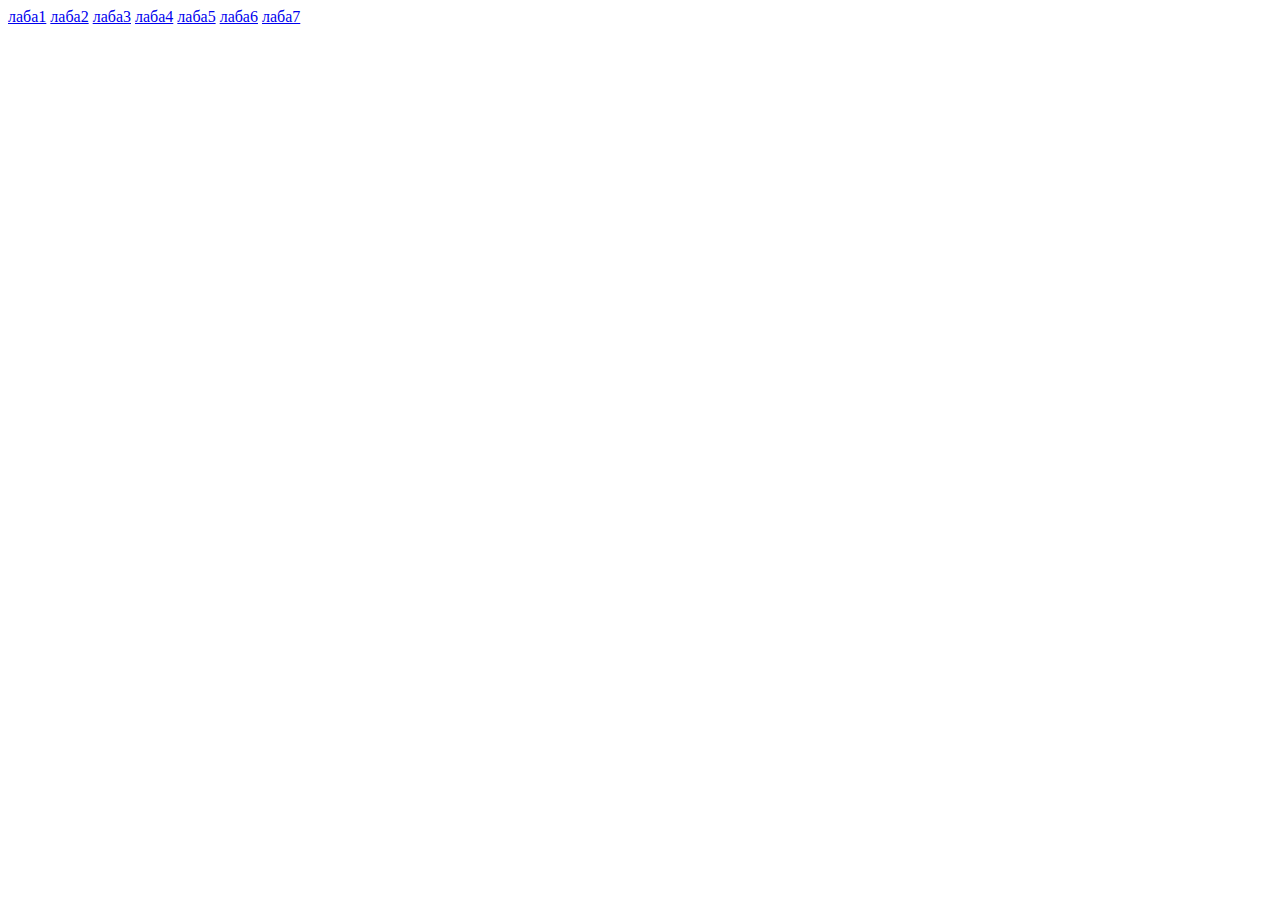
<file: index.html>
<!DOCTYPE html>
<html>
    <head>
        <meta charset="UTF-8">
        <title>СТРweb</title>
    </head>
    <body>
        <a href="ЛР1/index.html">лаба1</a>
        <a href="ЛР2/index.html">лаба2</a>
        <a href="ЛР3/index.html">лаба3</a>
        <a href="ЛР4/index.html">лаба4</a>
        <a href="ЛР5/index.html">лаба5</a>
        <a href="ЛР6/index.html">лаба6</a>
        <a href="ЛР7/index.html">лаба7</a>
    </body>
</html>
</file>
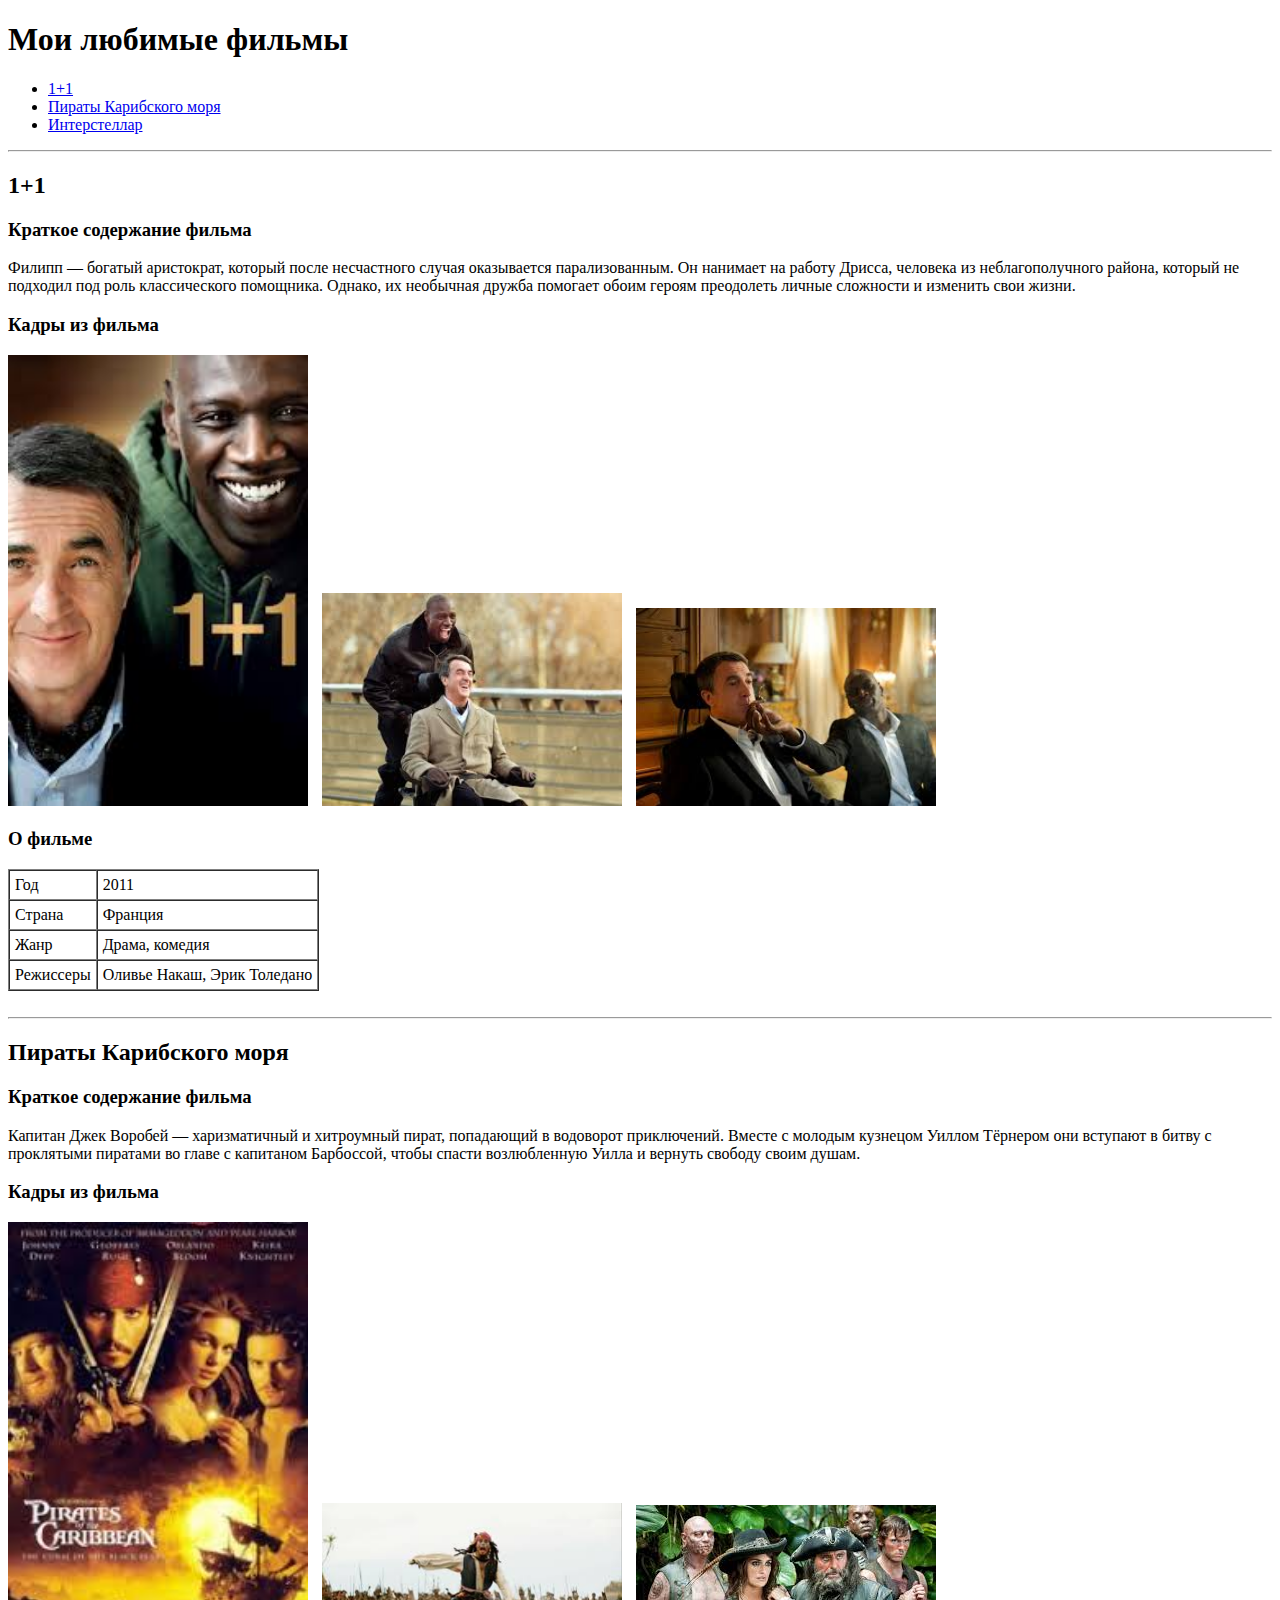
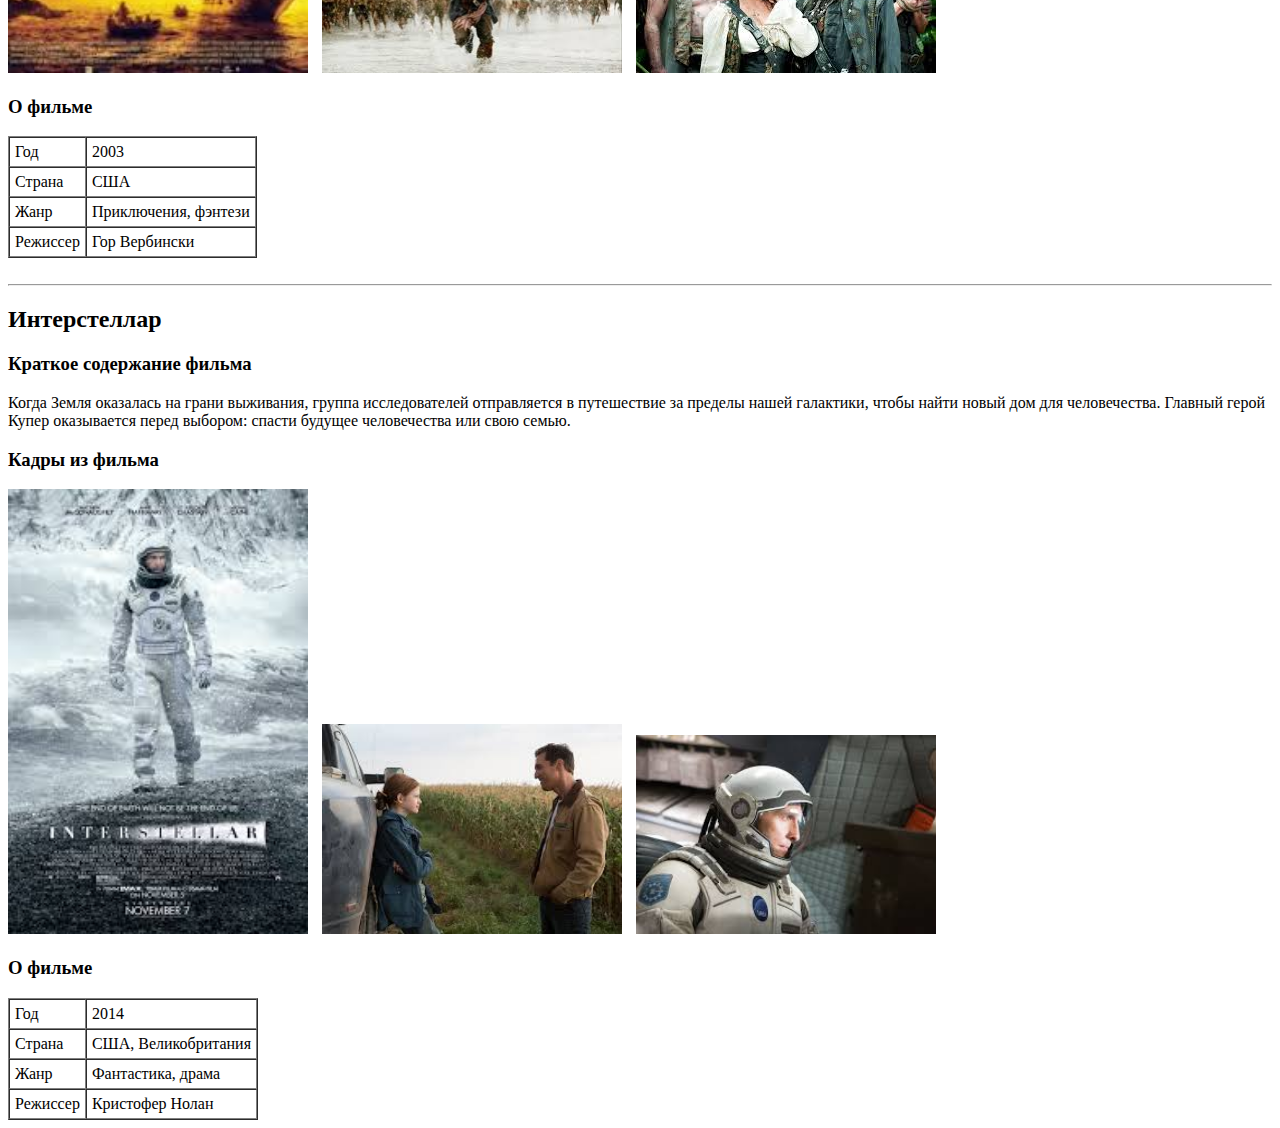
<file: ЛР1/index.html>
<!DOCTYPE html>
<html lang="ru">
<head>
    <meta charset="UTF-8">
    <title>Мои любимые фильмы</title>
    <meta name="viewport" content="width=device-width, initial-scale=1.0">
      
    <style>
        html {
            scroll-behavior: smooth;
        }
        img {
            margin-right: 10px;
        }
    </style>
</head>
<body>

<div class="main">
    <h1>Мои любимые фильмы</h1>
    <ul>
        <li>
            <a href="#cinema-one">1+1</a>
        </li>
        <li>
            <a href="#cinema-two">Пираты Карибского моря</a>
        </li>
        <li>
            <a href="#cinema-three">Интерстеллар</a>
        </li>
    </ul>
    <hr>

    <div id="cinema-one">
        <h2>1+1</h2>
        <h3>Краткое содержание фильма</h3>
        <p>
            Филипп — богатый аристократ, который после несчастного случая оказывается парализованным. Он нанимает на работу
            Дрисса, человека из неблагополучного района, который не подходил под роль классического помощника. Однако,
            их необычная дружба помогает обоим героям преодолеть личные сложности и изменить свои жизни.
        </p>
        <h3>Кадры из фильма</h3>
        <div class="images">
            <img src="../images/first1plus1.jpg" alt="Кадр из фильма 1+1" width="300px">
            <img src="../images/second1plus1.jpg" alt="Кадр из фильма 1+1" width="300px">
            <img src="../images/third1plus1.jpg" alt="Кадр из фильма 1+1" width="300px">
        </div>
        <h3>О фильме</h3>
        <table border="1" cellspacing="0" cellpadding="5">
            <tr>
                <td>Год</td>
                <td>2011</td>
            </tr>
            <tr>
                <td>Страна</td>
                <td>Франция</td>
            </tr>
            <tr>
                <td>Жанр</td>
                <td>Драма, комедия</td>
            </tr>
            <tr>
                <td>Режиссеры</td>
                <td>Оливье Накаш, Эрик Толедано</td>
            </tr>
        </table>
    </div>
    <br>
    <hr>

    <div id="cinema-two">
        <h2>Пираты Карибского моря</h2>
        <h3>Краткое содержание фильма</h3>
        <p>
            Капитан Джек Воробей — харизматичный и хитроумный пират, попадающий в водоворот приключений. Вместе с молодым кузнецом Уиллом Тёрнером они вступают в битву с проклятыми пиратами во главе с капитаном Барбоссой, чтобы спасти возлюбленную Уилла и вернуть свободу своим душам.
        </p>
        <h3>Кадры из фильма</h3>
        <div class="images">
            <img src="../images/piratesOfCaribian1.jpg" alt="Кадр из фильма Пираты Карибского моря" width="300px">
            <img src="../images/piratesOfCaribian2.jpg" alt="Кадр из фильма Пираты Карибского моря" width="300px">
            <img src="../images/piratesOfCaribian3.jpg" alt="Кадр из фильма Пираты Карибского моря" width="300px">
        </div>
        <h3>О фильме</h3>
        <table border="1" cellspacing="0" cellpadding="5">
            <tr>
                <td>Год</td>
                <td>2003</td>
            </tr>
            <tr>
                <td>Страна</td>
                <td>США</td>
            </tr>
            <tr>
                <td>Жанр</td>
                <td>Приключения, фэнтези</td>
            </tr>
            <tr>
                <td>Режиссер</td>
                <td>Гор Вербински</td>
            </tr>
        </table>
    </div>
    <br>
    <hr>

    <div id="cinema-three">
        <h2>Интерстеллар</h2>
        <h3>Краткое содержание фильма</h3>
        <p>
            Когда Земля оказалась на грани выживания, группа исследователей отправляется в путешествие за пределы нашей галактики,
            чтобы найти новый дом для человечества. Главный герой Купер оказывается перед выбором: спасти будущее человечества или свою семью.
        </p>
        <h3>Кадры из фильма</h3>
        <div class="images">
            <img src="../images/interstellar1.jpg" alt="Кадр из фильма Интерстеллар" width="300px">
            <img src="../images/interstellar2.jpg" alt="Кадр из фильма Интерстеллар" width="300px">
            <img src="../images/interstellar3.jpg" alt="Кадр из фильма Интерстеллар" width="300px">
        </div>
        <h3>О фильме</h3>
        <table border="1" cellspacing="0" cellpadding="5">
            <tr>
                <td>Год</td>
                <td>2014</td>
            </tr>
            <tr>
                <td>Страна</td>
                <td>США, Великобритания</td>
            </tr>
            <tr>
                <td>Жанр</td>
                <td>Фантастика, драма</td>
            </tr>
            <tr>
                <td>Режиссер</td>
                <td>Кристофер Нолан</td>
            </tr>
        </table>
    </div>
</div>

</body>
</html>
</file>
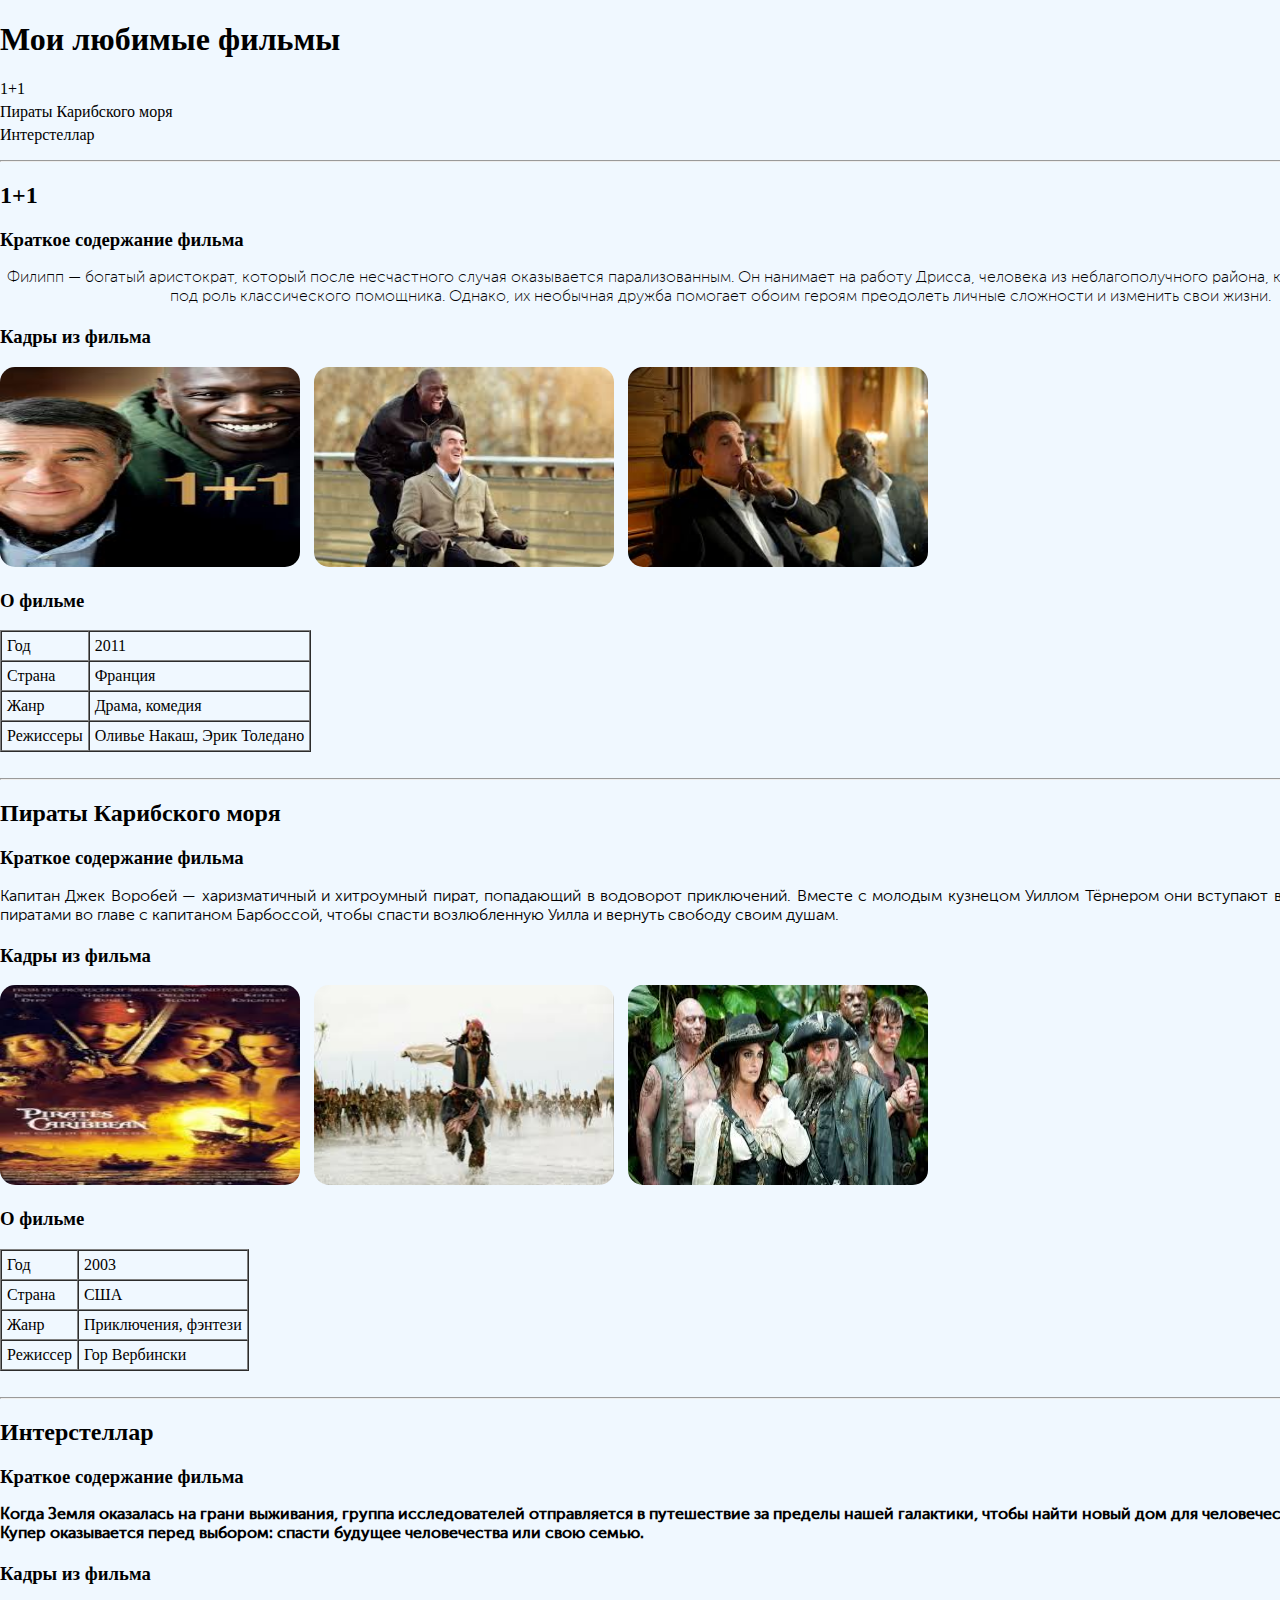
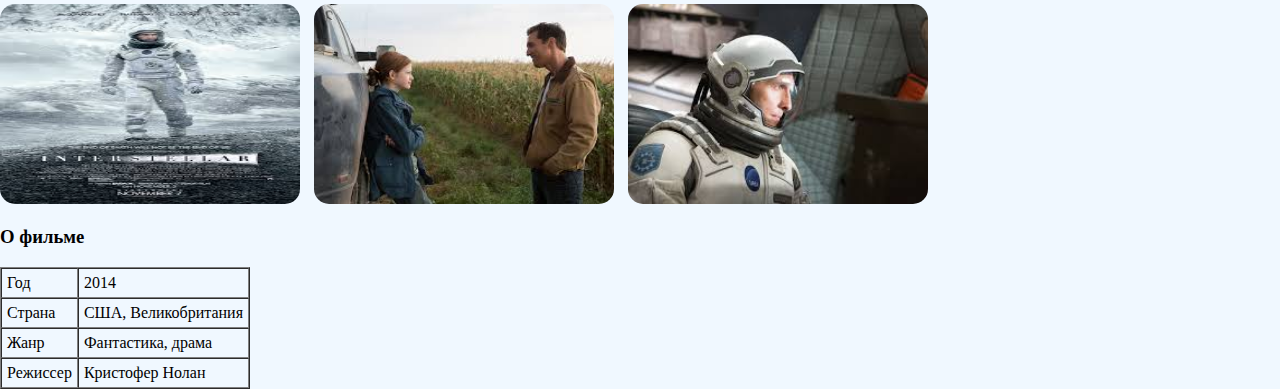
<file: ЛР2/index.html>
<!DOCTYPE html>
<html lang="ru">
<head>
    <meta charset="UTF-8">
    <title>Мои любимые фильмы</title>
    <meta name="viewport" content="width=device-width, initial-scale=1.0">
    <link rel="stylesheet" href="style.css">
    <style>
        html {
            scroll-behavior: smooth;
        }
        img {
            margin-right: 10px;
        }
    </style>
</head>
<body>

<div class="main">
    <h1>Мои любимые фильмы</h1>
    <ul>
        <li>
            <a href="#cinema-one">1+1</a>
        </li>
        <li>
            <a href="#cinema-two">Пираты Карибского моря</a>
        </li>
        <li>
            <a href="#cinema-three">Интерстеллар</a>
        </li>
    </ul>
    <hr>

    <div id="cinema-one">
        <h2>1+1</h2>
        <h3>Краткое содержание фильма</h3>
        <p>
            Филипп — богатый аристократ, который после несчастного случая оказывается парализованным. Он нанимает на работу
            Дрисса, человека из неблагополучного района, который не подходил под роль классического помощника. Однако,
            их необычная дружба помогает обоим героям преодолеть личные сложности и изменить свои жизни.
        </p>
        <h3>Кадры из фильма</h3>
        <div class="images">
            <img src="../images/first1plus1.jpg" alt="Кадр из фильма 1+1" width="300px">
            <img src="../images/second1plus1.jpg" alt="Кадр из фильма 1+1" width="300px">
            <img src="../images/third1plus1.jpg" alt="Кадр из фильма 1+1" width="300px">
        </div>
        <h3>О фильме</h3>
        <table border="1" cellspacing="0" cellpadding="5">
            <tr>
                <td>Год</td>
                <td>2011</td>
            </tr>
            <tr>
                <td>Страна</td>
                <td>Франция</td>
            </tr>
            <tr>
                <td>Жанр</td>
                <td>Драма, комедия</td>
            </tr>
            <tr>
                <td>Режиссеры</td>
                <td>Оливье Накаш, Эрик Толедано</td>
            </tr>
        </table>
    </div>
    <br>
    <hr>

    <div id="cinema-two">
        <h2>Пираты Карибского моря</h2>
        <h3>Краткое содержание фильма</h3>
        <p>
            Капитан Джек Воробей — харизматичный и хитроумный пират, попадающий в водоворот приключений. Вместе с молодым кузнецом Уиллом Тёрнером они вступают в битву с проклятыми пиратами во главе с капитаном Барбоссой, чтобы спасти возлюбленную Уилла и вернуть свободу своим душам.
        </p>
        <h3>Кадры из фильма</h3>
        <div class="images">
            <img src="../images/piratesOfCaribian1.jpg" alt="Кадр из фильма Пираты Карибского моря" width="300px">
            <img src="../images/piratesOfCaribian2.jpg" alt="Кадр из фильма Пираты Карибского моря" width="300px">
            <img src="../images/piratesOfCaribian3.jpg" alt="Кадр из фильма Пираты Карибского моря" width="300px">
        </div>
        <h3>О фильме</h3>
        <table border="1" cellspacing="0" cellpadding="5">
            <tr>
                <td>Год</td>
                <td>2003</td>
            </tr>
            <tr>
                <td>Страна</td>
                <td>США</td>
            </tr>
            <tr>
                <td>Жанр</td>
                <td>Приключения, фэнтези</td>
            </tr>
            <tr>
                <td>Режиссер</td>
                <td>Гор Вербински</td>
            </tr>
        </table>
    </div>
    <br>
    <hr>

    <div id="cinema-three">
        <h2>Интерстеллар</h2>
        <h3>Краткое содержание фильма</h3>
        <p>
            Когда Земля оказалась на грани выживания, группа исследователей отправляется в путешествие за пределы нашей галактики,
            чтобы найти новый дом для человечества. Главный герой Купер оказывается перед выбором: спасти будущее человечества или свою семью.
        </p>
        <h3>Кадры из фильма</h3>
        <div class="images">
            <img src="../images/interstellar1.jpg" alt="Кадр из фильма Интерстеллар" width="300px">
            <img src="../images/interstellar2.jpg" alt="Кадр из фильма Интерстеллар" width="300px">
            <img src="../images/interstellar3.jpg" alt="Кадр из фильма Интерстеллар" width="300px">
        </div>
        <h3>О фильме</h3>
        <table border="1" cellspacing="0" cellpadding="5">
            <tr>
                <td>Год</td>
                <td>2014</td>
            </tr>
            <tr>
                <td>Страна</td>
                <td>США, Великобритания</td>
            </tr>
            <tr>
                <td>Жанр</td>
                <td>Фантастика, драма</td>
            </tr>
            <tr>
                <td>Режиссер</td>
                <td>Кристофер Нолан</td>
            </tr>
        </table>
    </div>
</div>

</body>
</html>
</file>
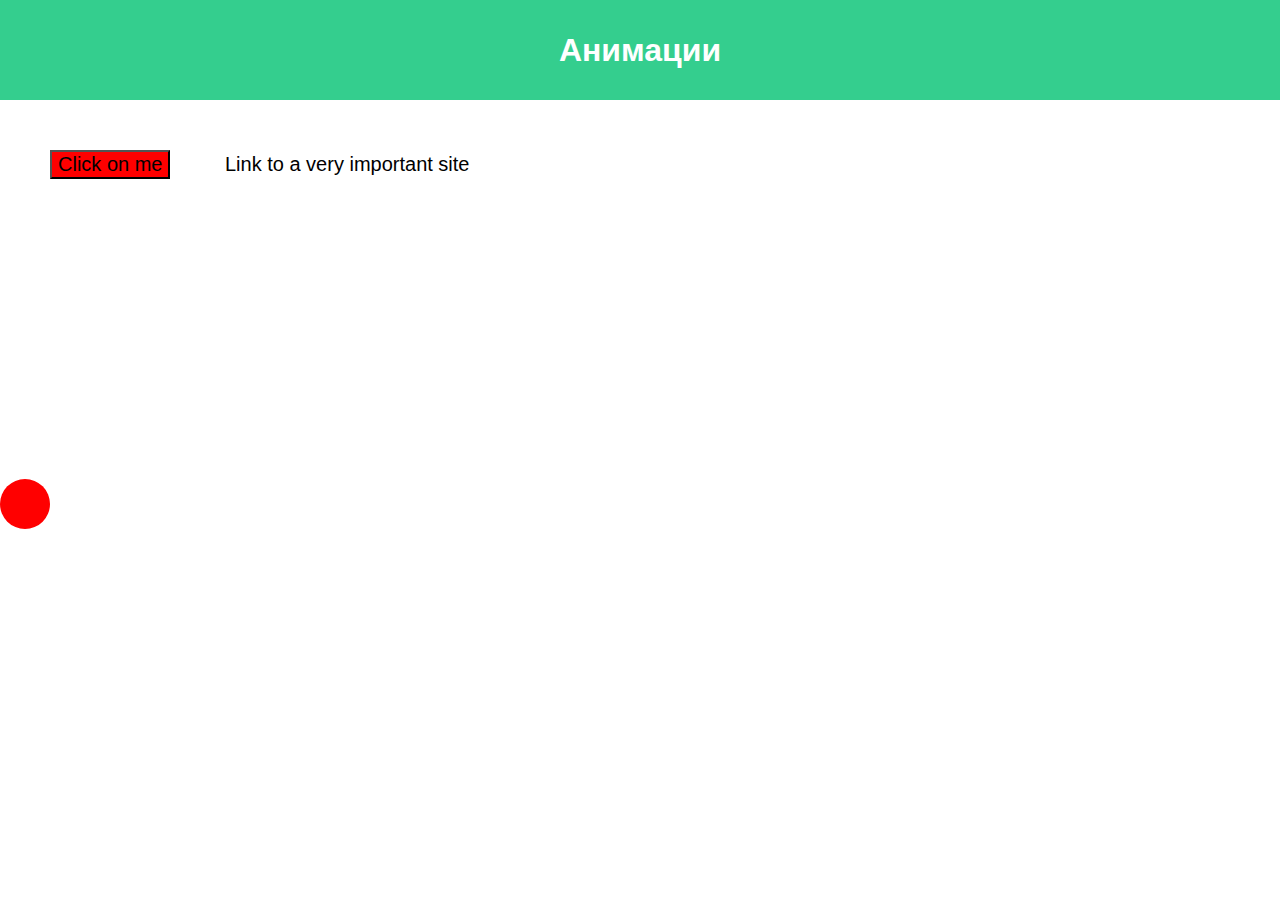
<file: ЛР4/index.html>
<!DOCTYPE html>
<html lang="ru">
<head>
    <meta charset="UTF-8">
    <meta name="viewport" content="width=device-width, initial-scale=1.0">
    <title>Лабораторная работа - Анимации</title>
    <link rel="stylesheet" href="style.css">
</head>
<body>
    <header>
        <h1>Анимации</h1>
    </header>

    <!-- Кнопка с вибрацией -->
    <button>Click on me</button>
    
    <!-- Ссылка с анимацией подчеркивания -->
    <a href="#">Link to a very important site</a>

    <!-- Контейнер для анимации мячика -->
    <div class="container">
        <div class="ball"></div>
    </div>
</body>
</html>
</file>
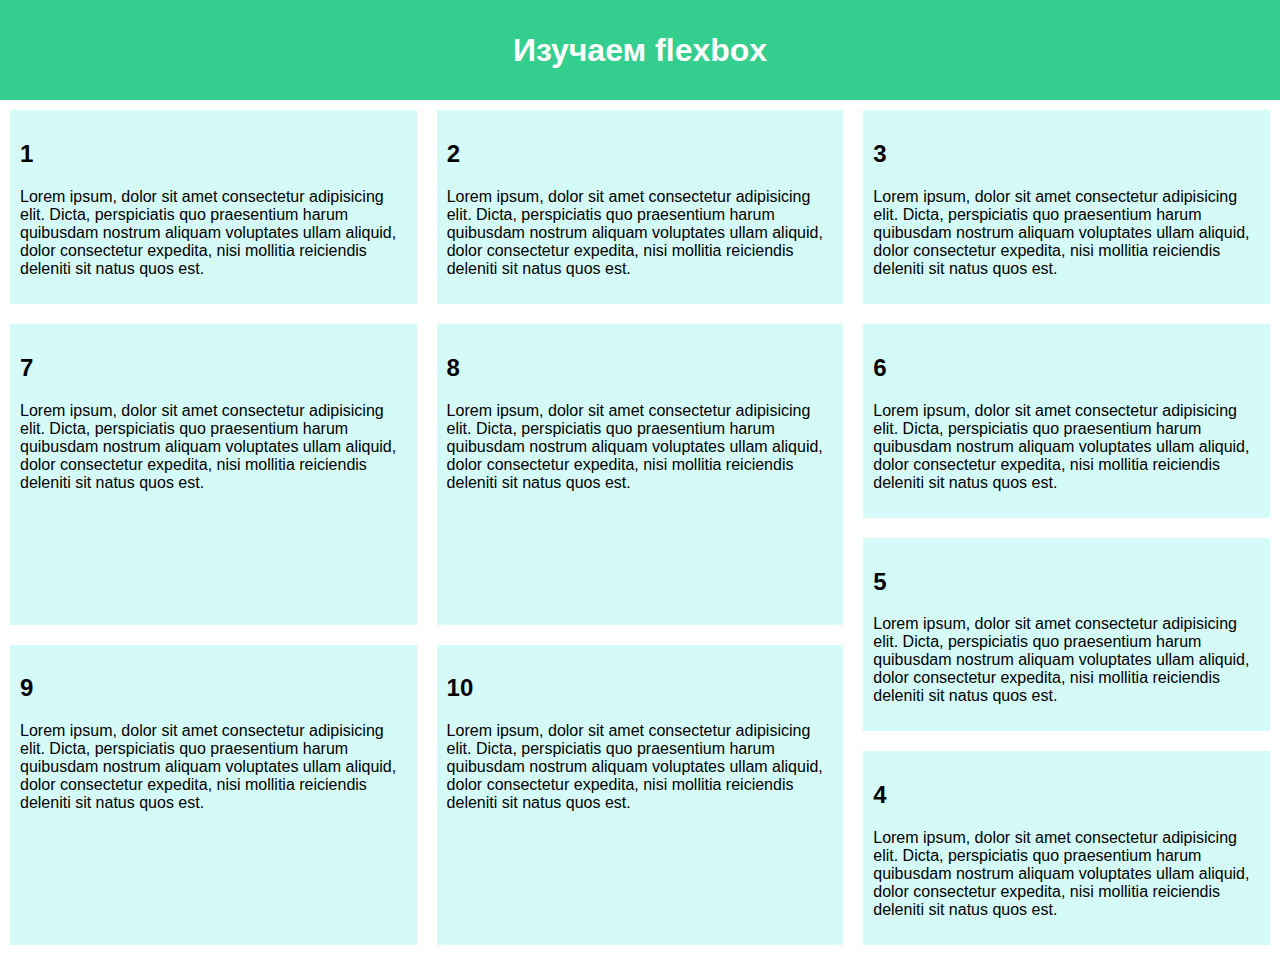
<file: ЛР5/index.html>
<!DOCTYPE html>
<html lang="en">
<head>
    <meta charset="UTF-8">
    <meta http-equiv="X-UA-Compatible" content="IE=edge">
    <meta name="viewport" content="width=device-width, initial-scale=1.0">
    <link rel="stylesheet" href="style.css">
    <title>Flex</title>
</head>
<body>
<header>
    <h1>Изучаем flexbox</h1>
</header>
<div class="container">
    <div class="first">
        <article>
            <h2>1</h2>
            <p>Lorem ipsum, dolor sit amet consectetur adipisicing elit. Dicta, perspiciatis quo praesentium harum
                quibusdam
                nostrum aliquam voluptates ullam aliquid, dolor consectetur expedita, nisi mollitia reiciendis deleniti
                sit
                natus quos est.
            </p>
        </article>
        <article>
            <h2>2</h2>
            <p>Lorem ipsum, dolor sit amet consectetur adipisicing elit. Dicta, perspiciatis quo praesentium harum
                quibusdam
                nostrum aliquam voluptates ullam aliquid, dolor consectetur expedita, nisi mollitia reiciendis deleniti
                sit
                natus quos est.
            </p>
        </article>
        <article>
            <h2>3</h2>
            <p>Lorem ipsum, dolor sit amet consectetur adipisicing elit. Dicta, perspiciatis quo praesentium harum
                quibusdam
                nostrum aliquam voluptates ullam aliquid, dolor consectetur expedita, nisi mollitia reiciendis deleniti
                sit
                natus quos est.
            </p>
        </article>
    </div>
    <div class="second">
        <div class="second-first">
            <article>
                <h2>4</h2>
                <p>Lorem ipsum, dolor sit amet consectetur adipisicing elit. Dicta, perspiciatis quo praesentium harum
                    quibusdam
                    nostrum aliquam voluptates ullam aliquid, dolor consectetur expedita, nisi mollitia reiciendis
                    deleniti
                    sit
                    natus quos est.
                </p>
            </article>
            <article>
                <h2>5</h2>
                <p>Lorem ipsum, dolor sit amet consectetur adipisicing elit. Dicta, perspiciatis quo praesentium harum
                    quibusdam
                    nostrum aliquam voluptates ullam aliquid, dolor consectetur expedita, nisi mollitia reiciendis
                    deleniti
                    sit
                    natus quos est.
                </p>
            </article>
            <article>
                <h2>6</h2>
                <p>Lorem ipsum, dolor sit amet consectetur adipisicing elit. Dicta, perspiciatis quo praesentium harum
                    quibusdam
                    nostrum aliquam voluptates ullam aliquid, dolor consectetur expedita, nisi mollitia reiciendis
                    deleniti
                    sit
                    natus quos est.
                </p>
            </article>
        </div>
        <div class="second-second">
            <article>
                <h2>7</h2>
                <p>Lorem ipsum, dolor sit amet consectetur adipisicing elit. Dicta, perspiciatis quo praesentium harum
                    quibusdam
                    nostrum aliquam voluptates ullam aliquid, dolor consectetur expedita, nisi mollitia reiciendis
                    deleniti
                    sit
                    natus quos est.
                </p>
            </article>
            <article>
                <h2>8</h2>
                <p>Lorem ipsum, dolor sit amet consectetur adipisicing elit. Dicta, perspiciatis quo praesentium harum
                    quibusdam
                    nostrum aliquam voluptates ullam aliquid, dolor consectetur expedita, nisi mollitia reiciendis
                    deleniti
                    sit
                    natus quos est.
                </p>
            </article>
            <article>
                <h2>9</h2>
                <p>Lorem ipsum, dolor sit amet consectetur adipisicing elit. Dicta, perspiciatis quo praesentium harum
                    quibusdam
                    nostrum aliquam voluptates ullam aliquid, dolor consectetur expedita, nisi mollitia reiciendis
                    deleniti
                    sit
                    natus quos est.
                </p>
            </article>
            <article>
                <h2>10</h2>
                <p>Lorem ipsum, dolor sit amet consectetur adipisicing elit. Dicta, perspiciatis quo praesentium harum
                    quibusdam
                    nostrum aliquam voluptates ullam aliquid, dolor consectetur expedita, nisi mollitia reiciendis
                    deleniti
                    sit
                    natus quos est.
                </p>
            </article>
        </div>
    </div>
</div>


</body>
</html>
</file>
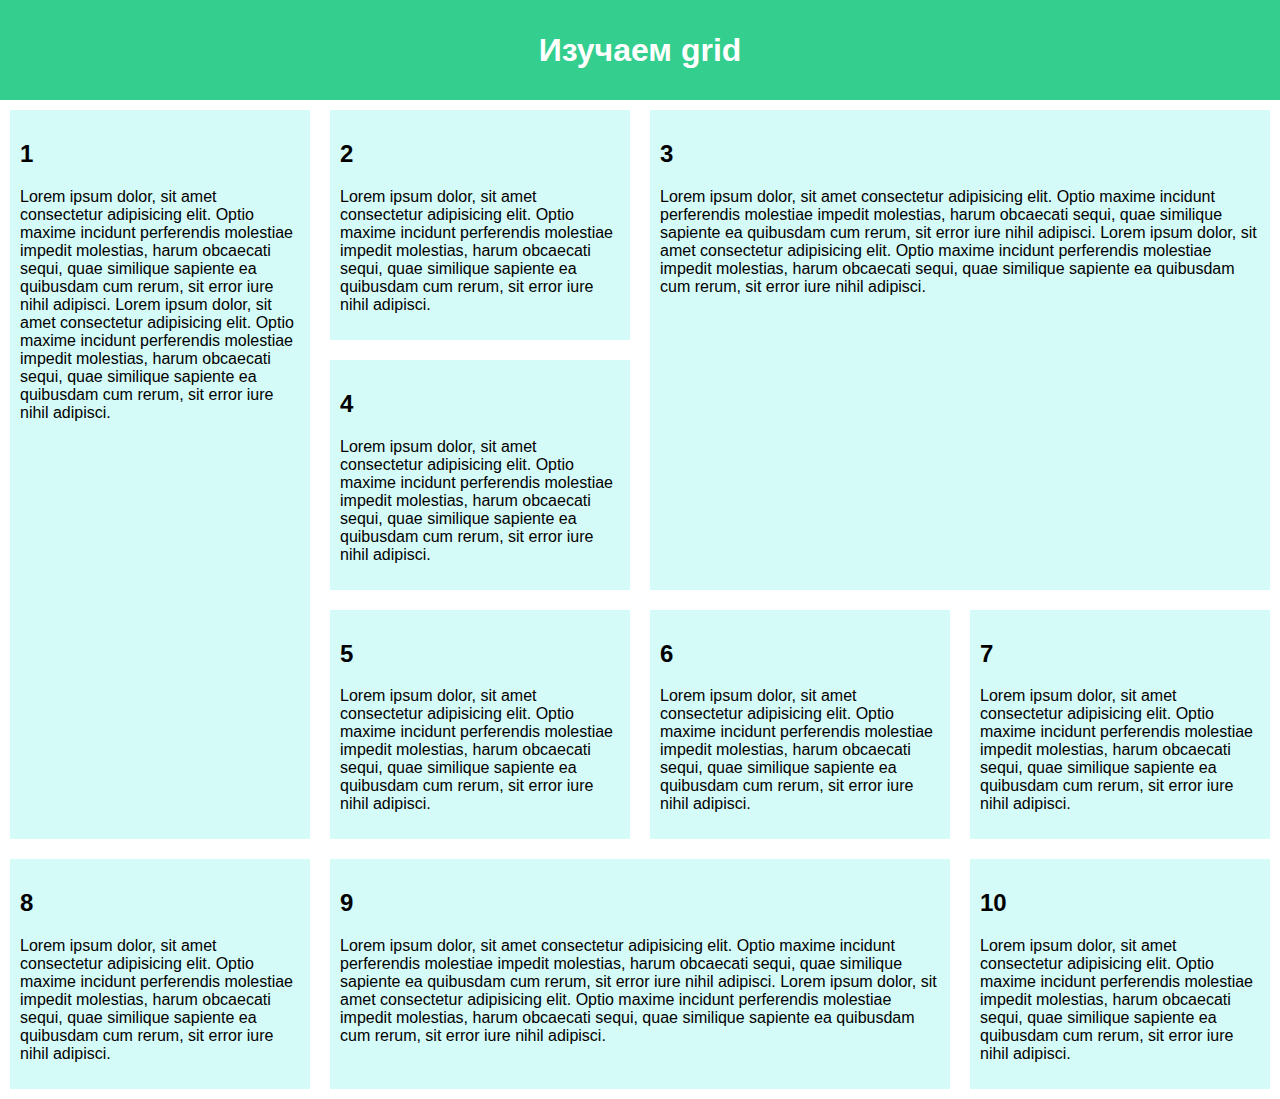
<file: ЛР6/index.html>
<!DOCTYPE html>
<html lang="en">
    <head>
        <meta charset="UTF-8" />
        <meta http-equiv="X-UA-Compatible" content="IE=edge" />
        <meta name="viewport" content="width=device-width, initial-scale=1.0" />
        <link rel="stylesheet" href="style.css" />
        <title>grid</title>
    </head>
    <body>
        <header>
            <h1>Изучаем grid</h1>
        </header>
        <div class="grid">
            <article>
                <h2>1</h2>
                <p>
                    Lorem ipsum dolor, sit amet consectetur adipisicing elit.
                    Optio maxime incidunt perferendis molestiae impedit
                    molestias, harum obcaecati sequi, quae similique sapiente ea
                    quibusdam cum rerum, sit error iure nihil adipisci. Lorem
                    ipsum dolor, sit amet consectetur adipisicing elit. Optio
                    maxime incidunt perferendis molestiae impedit molestias,
                    harum obcaecati sequi, quae similique sapiente ea quibusdam
                    cum rerum, sit error iure nihil adipisci.
                </p>
            </article>
            <article>
                <h2>2</h2>
                <p>
                    Lorem ipsum dolor, sit amet consectetur adipisicing elit.
                    Optio maxime incidunt perferendis molestiae impedit
                    molestias, harum obcaecati sequi, quae similique sapiente ea
                    quibusdam cum rerum, sit error iure nihil adipisci.
                </p>
            </article>
            <article>
                <h2>3</h2>
                <p>
                    Lorem ipsum dolor, sit amet consectetur adipisicing elit.
                    Optio maxime incidunt perferendis molestiae impedit
                    molestias, harum obcaecati sequi, quae similique sapiente ea
                    quibusdam cum rerum, sit error iure nihil adipisci. Lorem
                    ipsum dolor, sit amet consectetur adipisicing elit. Optio
                    maxime incidunt perferendis molestiae impedit molestias,
                    harum obcaecati sequi, quae similique sapiente ea quibusdam
                    cum rerum, sit error iure nihil adipisci.
                </p>
            </article>
            <article>
                <h2>4</h2>
                <p>
                    Lorem ipsum dolor, sit amet consectetur adipisicing elit.
                    Optio maxime incidunt perferendis molestiae impedit
                    molestias, harum obcaecati sequi, quae similique sapiente ea
                    quibusdam cum rerum, sit error iure nihil adipisci.
                </p>
            </article>
            <article>
                <h2>5</h2>
                <p>
                    Lorem ipsum dolor, sit amet consectetur adipisicing elit.
                    Optio maxime incidunt perferendis molestiae impedit
                    molestias, harum obcaecati sequi, quae similique sapiente ea
                    quibusdam cum rerum, sit error iure nihil adipisci.
                </p>
            </article>
            <article>
                <h2>6</h2>
                <p>
                    Lorem ipsum dolor, sit amet consectetur adipisicing elit.
                    Optio maxime incidunt perferendis molestiae impedit
                    molestias, harum obcaecati sequi, quae similique sapiente ea
                    quibusdam cum rerum, sit error iure nihil adipisci.
                </p>
            </article>
            <article>
                <h2>7</h2>
                <p>
                    Lorem ipsum dolor, sit amet consectetur adipisicing elit.
                    Optio maxime incidunt perferendis molestiae impedit
                    molestias, harum obcaecati sequi, quae similique sapiente ea
                    quibusdam cum rerum, sit error iure nihil adipisci.
                </p>
            </article>
            <article>
                <h2>8</h2>
                <p>
                    Lorem ipsum dolor, sit amet consectetur adipisicing elit.
                    Optio maxime incidunt perferendis molestiae impedit
                    molestias, harum obcaecati sequi, quae similique sapiente ea
                    quibusdam cum rerum, sit error iure nihil adipisci.
                </p>
            </article>
            <article>
                <h2>9</h2>
                <p>
                    Lorem ipsum dolor, sit amet consectetur adipisicing elit.
                    Optio maxime incidunt perferendis molestiae impedit
                    molestias, harum obcaecati sequi, quae similique sapiente ea
                    quibusdam cum rerum, sit error iure nihil adipisci. Lorem
                    ipsum dolor, sit amet consectetur adipisicing elit. Optio
                    maxime incidunt perferendis molestiae impedit molestias,
                    harum obcaecati sequi, quae similique sapiente ea quibusdam
                    cum rerum, sit error iure nihil adipisci.
                </p>
            </article>
            <article>
                <h2>10</h2>
                <p>
                    Lorem ipsum dolor, sit amet consectetur adipisicing elit.
                    Optio maxime incidunt perferendis molestiae impedit
                    molestias, harum obcaecati sequi, quae similique sapiente ea
                    quibusdam cum rerum, sit error iure nihil adipisci.
                </p>
            </article>
        </div>
    </body>
</html>
</file>
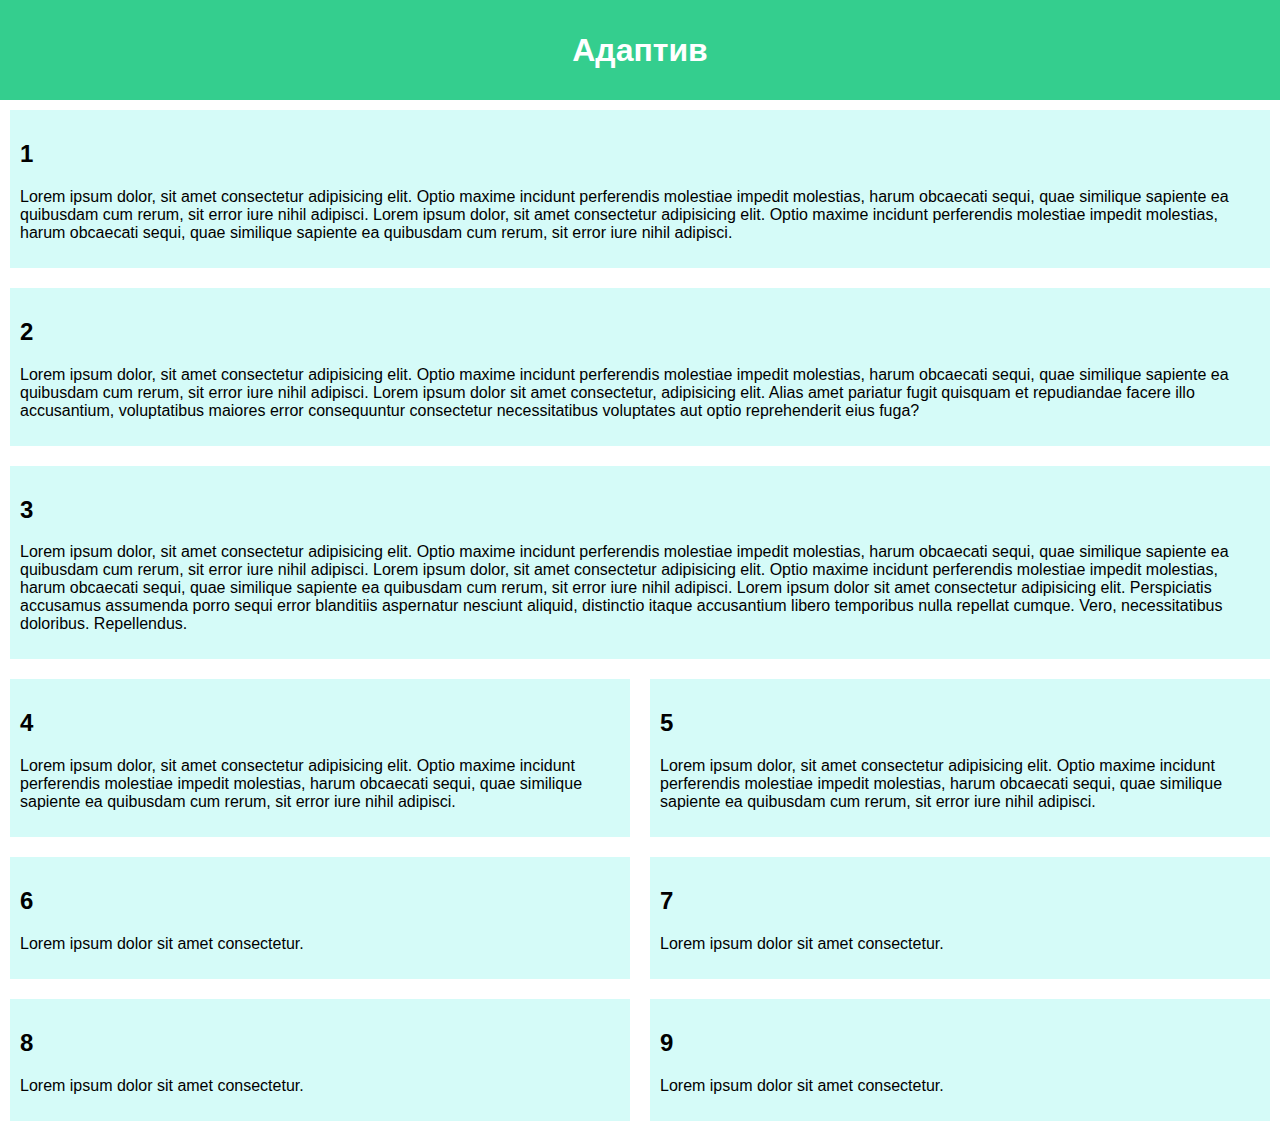
<file: ЛР7/index.html>
<!DOCTYPE html>
<html lang="en">
<head>
    <meta charset="UTF-8">
    <meta http-equiv="X-UA-Compatible" content="IE=edge">
    <meta name="viewport" content="width=device-width, initial-scale=1.0">
    <link rel="stylesheet" href="style.css">
    <title>Адаптив</title>
</head>
<body>
    <header>
        <h1>Адаптив</h1>
    </header>
    <div class="adaptive">
        <article>
            <h2>1</h2>
            <p>Lorem ipsum dolor, sit amet consectetur adipisicing elit. Optio maxime incidunt perferendis molestiae impedit molestias, harum obcaecati sequi, quae similique sapiente ea quibusdam cum rerum, sit error iure nihil adipisci.
                Lorem ipsum dolor, sit amet consectetur adipisicing elit. Optio maxime incidunt perferendis molestiae impedit molestias, harum obcaecati sequi, quae similique sapiente ea quibusdam cum rerum, sit error iure nihil adipisci.</p>
        </article>
        <article>
            <h2>2</h2>
            <p>Lorem ipsum dolor, sit amet consectetur adipisicing elit. Optio maxime incidunt perferendis molestiae impedit molestias, harum obcaecati sequi, quae similique sapiente ea quibusdam cum rerum, sit error iure nihil adipisci.
            Lorem ipsum dolor sit amet consectetur, adipisicing elit. Alias amet pariatur fugit quisquam et repudiandae facere illo accusantium, voluptatibus maiores error consequuntur consectetur necessitatibus voluptates aut optio reprehenderit eius fuga?
        </p>
        </article>
        <article>
            <h2>3</h2>
            <p>Lorem ipsum dolor, sit amet consectetur adipisicing elit. Optio maxime incidunt perferendis molestiae impedit molestias, harum obcaecati sequi, quae similique sapiente ea quibusdam cum rerum, sit error iure nihil adipisci.
                Lorem ipsum dolor, sit amet consectetur adipisicing elit. Optio maxime incidunt perferendis molestiae impedit molestias, harum obcaecati sequi, quae similique sapiente ea quibusdam cum rerum, sit error iure nihil adipisci.
            Lorem ipsum dolor sit amet consectetur adipisicing elit. Perspiciatis accusamus assumenda porro sequi error blanditiis aspernatur nesciunt aliquid, distinctio itaque accusantium libero temporibus nulla repellat cumque. Vero, necessitatibus doloribus. Repellendus.
        </p>
        </article>
        <article>
            <h2>4</h2>
            <p>Lorem ipsum dolor, sit amet consectetur adipisicing elit. Optio maxime incidunt perferendis molestiae impedit molestias, harum obcaecati sequi, quae similique sapiente ea quibusdam cum rerum, sit error iure nihil adipisci.
            </p>
        </article>
        <article>
            <h2>5</h2>
            <p>Lorem ipsum dolor, sit amet consectetur adipisicing elit. Optio maxime incidunt perferendis molestiae impedit molestias, harum obcaecati sequi, quae similique sapiente ea quibusdam cum rerum, sit error iure nihil adipisci.
            </p>
        </article>
        <article>
            <h2>6</h2>
            <p> Lorem ipsum dolor sit amet consectetur.
            </p>
        </article>
        <article>
            <h2>7</h2>
            <p>Lorem ipsum dolor sit amet consectetur.
            </p>
        </article>
        <article>
            <h2>8</h2>
            <p>Lorem ipsum dolor sit amet consectetur.
            </p>
        </article>
        <article>
            <h2>9</h2>
            <p>Lorem ipsum dolor sit amet consectetur.
            </p>
        </article>
    </div>       
      
</body>
</html>
</file>
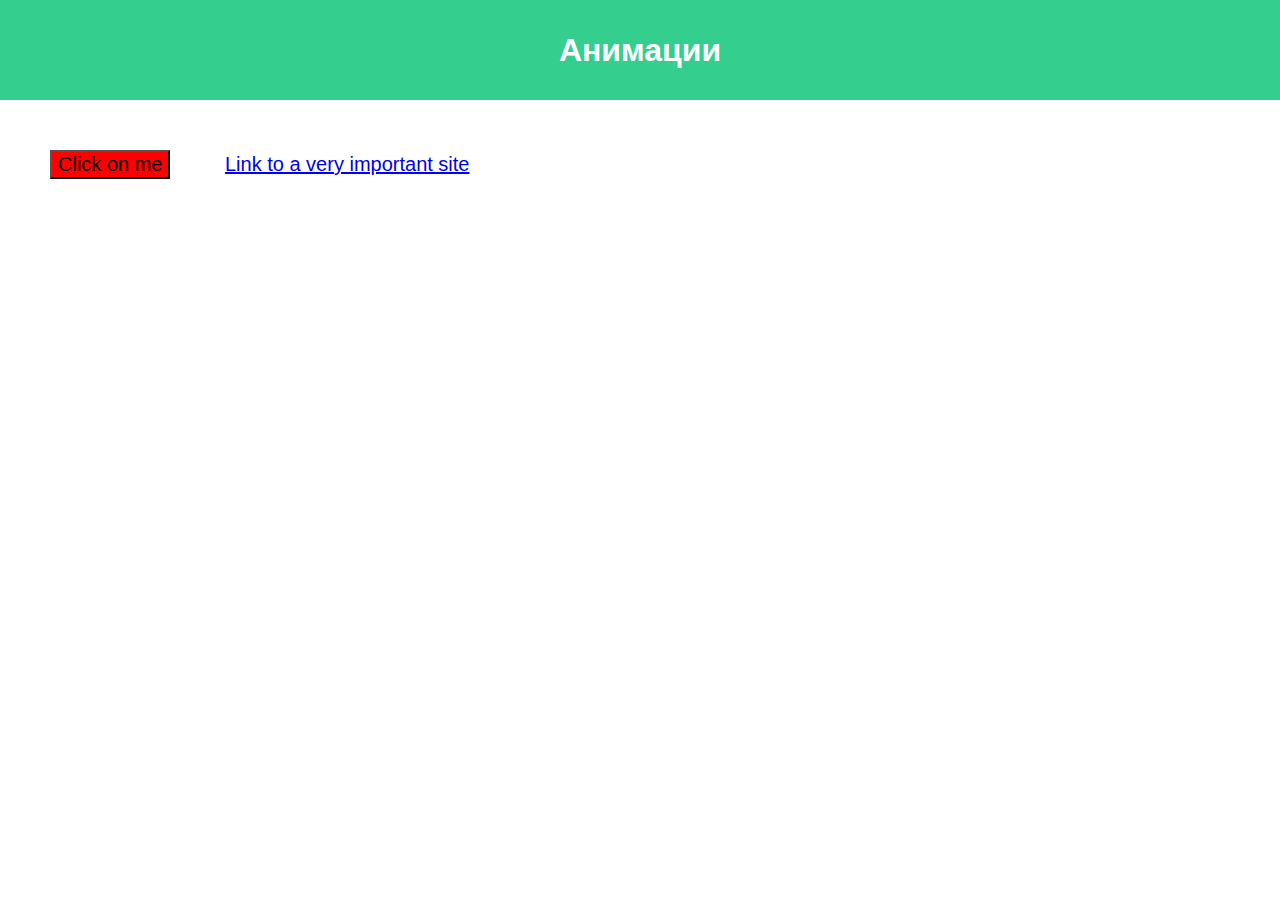
<file: тз/STR_lab_4/STR_lab_4.html>
<!DOCTYPE html>
<html lang="en">
<head>
    <meta charset="UTF-8">
    <meta http-equiv="X-UA-Compatible" content="IE=edge">
    <meta name="viewport" content="width=device-width, initial-scale=1.0">
    <link rel="stylesheet" href="style.css">
    <title>Анимации</title>
</head>
<body>
    <header>
        <h1>Анимации</h1>
    </header>
    <button>Click on me</button>
    <a href="#">Link to a very important site</a>                                         
</body>                                                                                           
</html>
</file>
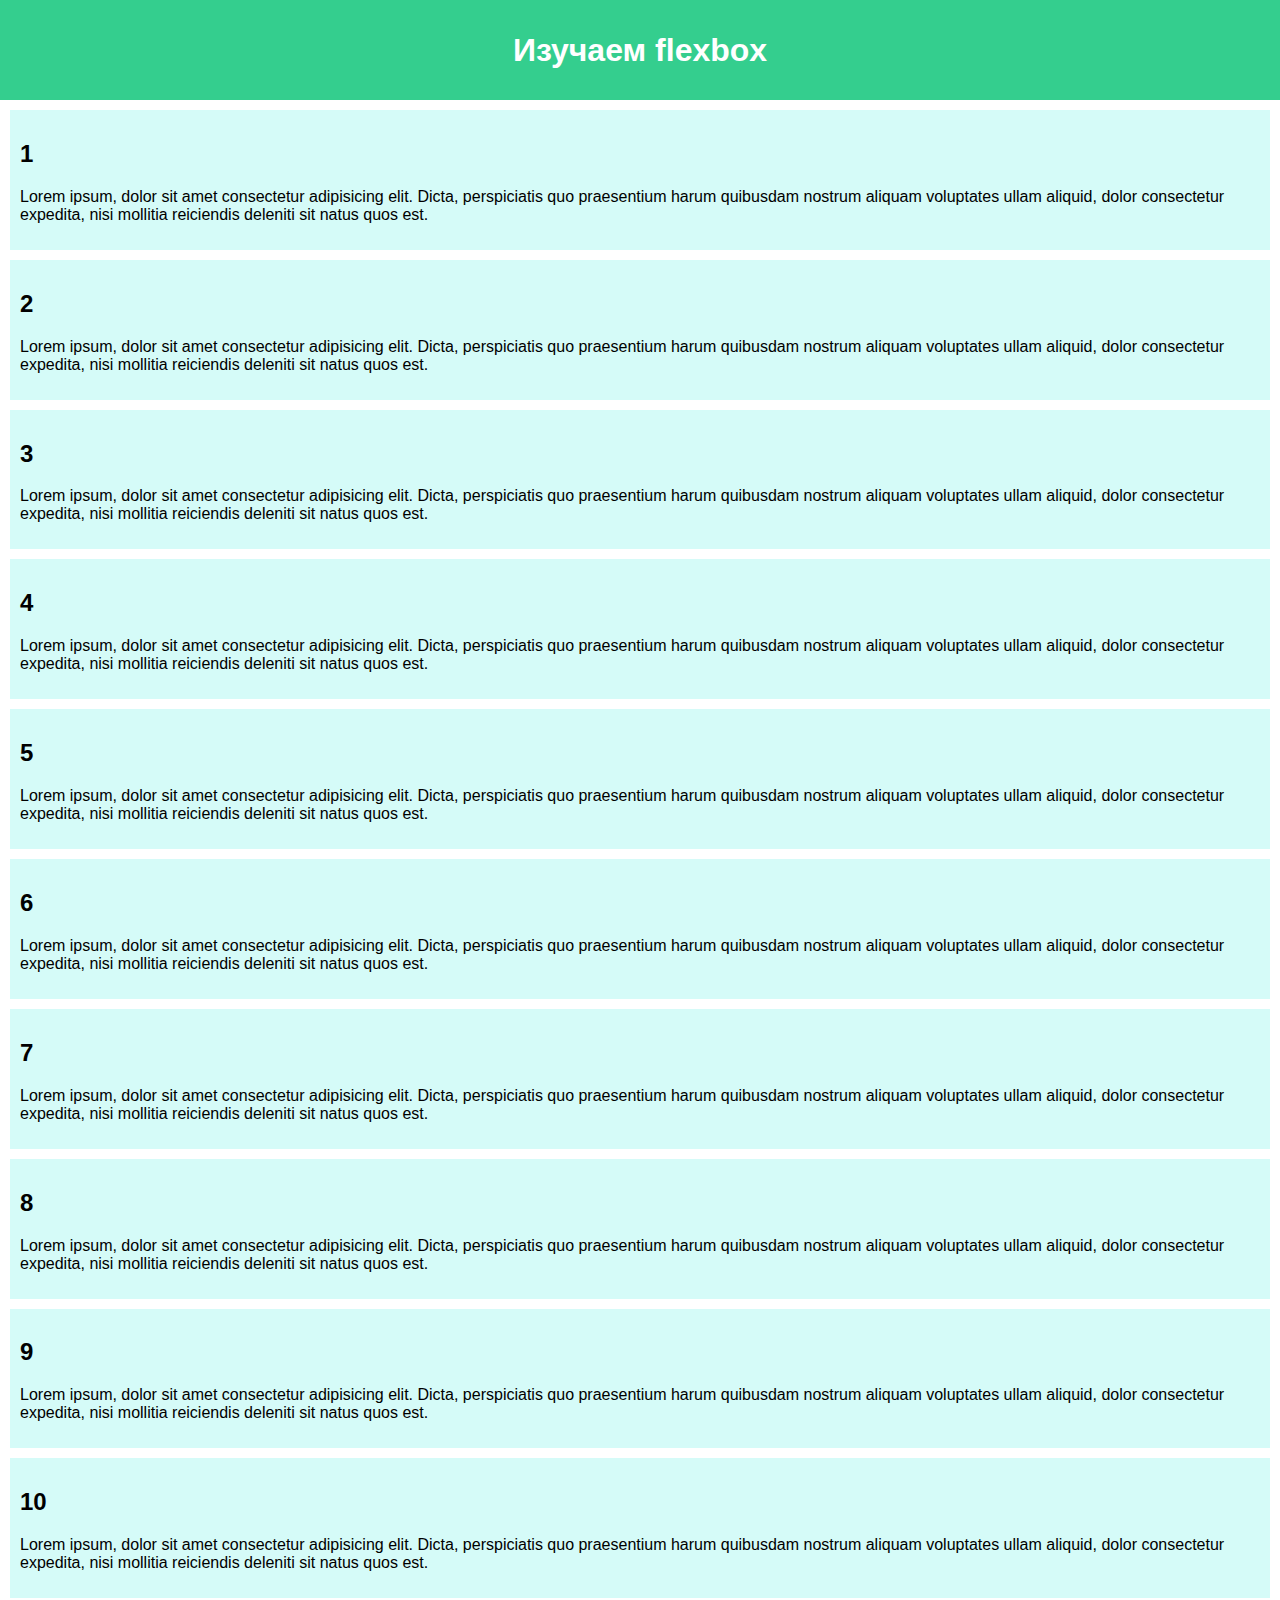
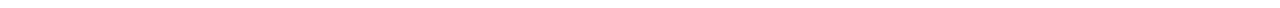
<file: тз/STR_lab_5/STR_lab_5.html>
<!DOCTYPE html>
<html lang="en">
<head>
    <meta charset="UTF-8">
    <meta http-equiv="X-UA-Compatible" content="IE=edge">
    <meta name="viewport" content="width=device-width, initial-scale=1.0">
    <link rel="stylesheet" href="style.css">
    <title>Flex</title>
</head>
<body>
    <header>
        <h1>Изучаем flexbox</h1>
    </header>
    <article>
        <h2>1</h2>
        <p>Lorem ipsum, dolor sit amet consectetur adipisicing elit. Dicta, perspiciatis quo praesentium harum quibusdam nostrum aliquam voluptates ullam aliquid, dolor consectetur expedita, nisi mollitia reiciendis deleniti sit natus quos est.
        </p>
    </article>
    <article>
        <h2>2</h2>
        <p>Lorem ipsum, dolor sit amet consectetur adipisicing elit. Dicta, perspiciatis quo praesentium harum quibusdam nostrum aliquam voluptates ullam aliquid, dolor consectetur expedita, nisi mollitia reiciendis deleniti sit natus quos est.
        </p>
    </article>
    <article>
        <h2>3</h2>
        <p>Lorem ipsum, dolor sit amet consectetur adipisicing elit. Dicta, perspiciatis quo praesentium harum quibusdam nostrum aliquam voluptates ullam aliquid, dolor consectetur expedita, nisi mollitia reiciendis deleniti sit natus quos est.
        </p>
    </article>
    <article>
        <h2>4</h2>
        <p>Lorem ipsum, dolor sit amet consectetur adipisicing elit. Dicta, perspiciatis quo praesentium harum quibusdam nostrum aliquam voluptates ullam aliquid, dolor consectetur expedita, nisi mollitia reiciendis deleniti sit natus quos est.
        </p>
    </article>
    <article>
        <h2>5</h2>
        <p>Lorem ipsum, dolor sit amet consectetur adipisicing elit. Dicta, perspiciatis quo praesentium harum quibusdam nostrum aliquam voluptates ullam aliquid, dolor consectetur expedita, nisi mollitia reiciendis deleniti sit natus quos est.
        </p>
    </article>
    <article>
        <h2>6</h2>
        <p>Lorem ipsum, dolor sit amet consectetur adipisicing elit. Dicta, perspiciatis quo praesentium harum quibusdam nostrum aliquam voluptates ullam aliquid, dolor consectetur expedita, nisi mollitia reiciendis deleniti sit natus quos est.
        </p>
    </article>
    <article>
        <h2>7</h2>
        <p>Lorem ipsum, dolor sit amet consectetur adipisicing elit. Dicta, perspiciatis quo praesentium harum quibusdam nostrum aliquam voluptates ullam aliquid, dolor consectetur expedita, nisi mollitia reiciendis deleniti sit natus quos est.
        </p>
    </article><article>
        <h2>8</h2>
        <p>Lorem ipsum, dolor sit amet consectetur adipisicing elit. Dicta, perspiciatis quo praesentium harum quibusdam nostrum aliquam voluptates ullam aliquid, dolor consectetur expedita, nisi mollitia reiciendis deleniti sit natus quos est.
        </p>
    </article><article>
        <h2>9</h2>
        <p>Lorem ipsum, dolor sit amet consectetur adipisicing elit. Dicta, perspiciatis quo praesentium harum quibusdam nostrum aliquam voluptates ullam aliquid, dolor consectetur expedita, nisi mollitia reiciendis deleniti sit natus quos est.
        </p>
    </article><article>
        <h2>10</h2>
        <p>Lorem ipsum, dolor sit amet consectetur adipisicing elit. Dicta, perspiciatis quo praesentium harum quibusdam nostrum aliquam voluptates ullam aliquid, dolor consectetur expedita, nisi mollitia reiciendis deleniti sit natus quos est.
        </p>
    </article>
    
       
      
</body>
</html>
</file>
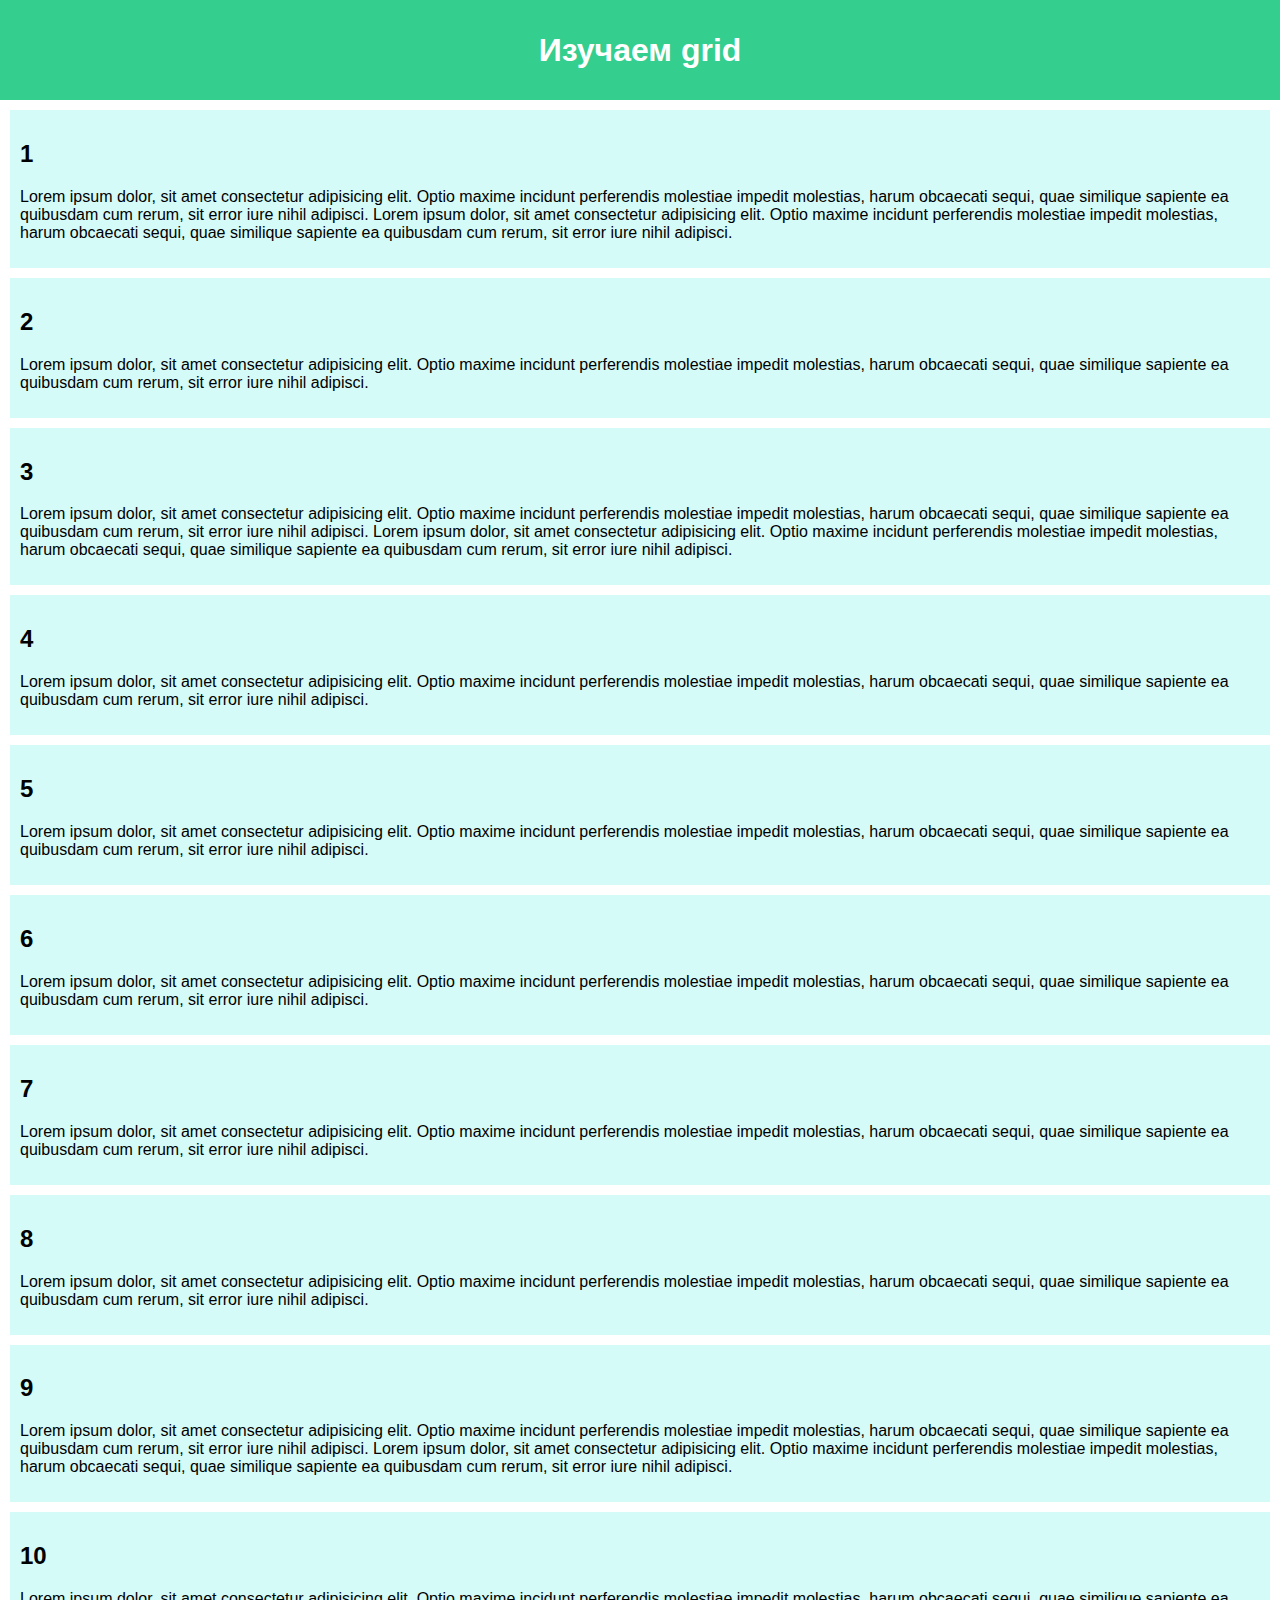
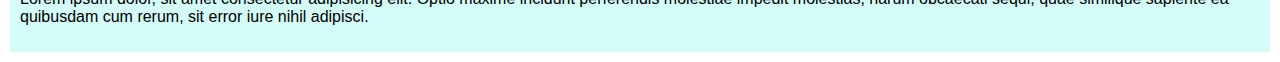
<file: тз/STR_lab_6/STR_lab_6.html>
<!DOCTYPE html>
<html lang="en">
<head>
    <meta charset="UTF-8">
    <meta http-equiv="X-UA-Compatible" content="IE=edge">
    <meta name="viewport" content="width=device-width, initial-scale=1.0">
    <link rel="stylesheet" href="style.css">
    <title>grid</title>
</head>
<body>
    <header>
        <h1>Изучаем grid</h1>
    </header>
    <div class="grid">
        <article>
            <h2>1</h2>
            <p>Lorem ipsum dolor, sit amet consectetur adipisicing elit. Optio maxime incidunt perferendis molestiae impedit molestias, harum obcaecati sequi, quae similique sapiente ea quibusdam cum rerum, sit error iure nihil adipisci.
                Lorem ipsum dolor, sit amet consectetur adipisicing elit. Optio maxime incidunt perferendis molestiae impedit molestias, harum obcaecati sequi, quae similique sapiente ea quibusdam cum rerum, sit error iure nihil adipisci.</p>
        </article>
        <article>
            <h2>2</h2>
            <p>Lorem ipsum dolor, sit amet consectetur adipisicing elit. Optio maxime incidunt perferendis molestiae impedit molestias, harum obcaecati sequi, quae similique sapiente ea quibusdam cum rerum, sit error iure nihil adipisci.
            </p>
        </article>
        <article>
            <h2>3</h2>
            <p>Lorem ipsum dolor, sit amet consectetur adipisicing elit. Optio maxime incidunt perferendis molestiae impedit molestias, harum obcaecati sequi, quae similique sapiente ea quibusdam cum rerum, sit error iure nihil adipisci.
                Lorem ipsum dolor, sit amet consectetur adipisicing elit. Optio maxime incidunt perferendis molestiae impedit molestias, harum obcaecati sequi, quae similique sapiente ea quibusdam cum rerum, sit error iure nihil adipisci.</p>
        </article>
        <article>
            <h2>4</h2>
            <p>Lorem ipsum dolor, sit amet consectetur adipisicing elit. Optio maxime incidunt perferendis molestiae impedit molestias, harum obcaecati sequi, quae similique sapiente ea quibusdam cum rerum, sit error iure nihil adipisci.
            </p>
        </article>
        <article>
            <h2>5</h2>
            <p>Lorem ipsum dolor, sit amet consectetur adipisicing elit. Optio maxime incidunt perferendis molestiae impedit molestias, harum obcaecati sequi, quae similique sapiente ea quibusdam cum rerum, sit error iure nihil adipisci.
            </p>
        </article>
        <article>
            <h2>6</h2>
            <p>Lorem ipsum dolor, sit amet consectetur adipisicing elit. Optio maxime incidunt perferendis molestiae impedit molestias, harum obcaecati sequi, quae similique sapiente ea quibusdam cum rerum, sit error iure nihil adipisci.
            </p>
        </article>
        <article>
            <h2>7</h2>
            <p>Lorem ipsum dolor, sit amet consectetur adipisicing elit. Optio maxime incidunt perferendis molestiae impedit molestias, harum obcaecati sequi, quae similique sapiente ea quibusdam cum rerum, sit error iure nihil adipisci.
            </p>
        </article>
        <article>
            <h2>8</h2>
            <p>Lorem ipsum dolor, sit amet consectetur adipisicing elit. Optio maxime incidunt perferendis molestiae impedit molestias, harum obcaecati sequi, quae similique sapiente ea quibusdam cum rerum, sit error iure nihil adipisci.
            </p>
        </article>
        <article>
            <h2>9</h2>
            <p>Lorem ipsum dolor, sit amet consectetur adipisicing elit. Optio maxime incidunt perferendis molestiae impedit molestias, harum obcaecati sequi, quae similique sapiente ea quibusdam cum rerum, sit error iure nihil adipisci.
                Lorem ipsum dolor, sit amet consectetur adipisicing elit. Optio maxime incidunt perferendis molestiae impedit molestias, harum obcaecati sequi, quae similique sapiente ea quibusdam cum rerum, sit error iure nihil adipisci.</p>
        </article>
        <article>
            <h2>10</h2>
            <p>Lorem ipsum dolor, sit amet consectetur adipisicing elit. Optio maxime incidunt perferendis molestiae impedit molestias, harum obcaecati sequi, quae similique sapiente ea quibusdam cum rerum, sit error iure nihil adipisci.
            </p>
        </article>
    </div>   
       
      
</body>
</html>
</file>
<file: ЛР2/style.css>
/* 1. Установка фона отличного от белого */
body {
    background-color: #f0f8ff; /* Нежно-голубой фон */
    margin: 0;
    padding: 0;
}

/* 2. Ширина контента 1440px и его центрирование */
.main {
    width: 1440px;
    margin: 0 auto;
}

/* 3. Подключение индивидуальных шрифтов для каждого фильма */
@font-face {
    font-family: 'Opensans';
    src: url('fonts/MuseoSansCyrl-100.ttf');
}

@font-face {
    font-family: 'Cinzel';
    src: url('fonts/MuseoSansCyrl-300.ttf');
}

@font-face {
    font-family: 'Roboto';
    src: url('fonts/MuseoSansCyrl-500.ttf');
}

/* Шрифты для каждого фильма */
#cinema-one p {
    font-family: 'Opensans', sans-serif;
}

#cinema-two p {
    font-family: 'Cinzel', serif;
}

#cinema-three p {
    font-family: 'Roboto', sans-serif;
}

/* 4. Стили для якорных ссылок: черный цвет, без подчеркивания, убраны маркеры списка */
ul {
    list-style-type: none; /* Убираем маркеры списка */
    padding-left: 0;
}

ul li a {
    color: #000;
    text-decoration: none;
}

ul li {
    margin-bottom: 5px;
}

/* 5. Выровнять текст описания фильмов по-разному */
#cinema-one p {
    text-align: center;
}

#cinema-two p {
    text-align: justify;
}

#cinema-three p {
    text-align: left;
}

/* 6. Все изображения одинакового размера */
.images img {
    width: 300px;
    height: 200px; /* Фиксируем высоту для единообразия */
}

/* 7. Закругленные края для всех изображений */
.images img {
    border-radius: 15px; /* Радиус закругления */
}

/* 8. Выделение жирным разными способами */
#cinema-one p strong {
    font-weight: bold; /* Через strong */
}

#cinema-two p b {
    font-weight: 700; /* Через тег <b> */
}

#cinema-three p {
    font-weight: 600; /* Через CSS свойство font-weight */
}
</file>
<file: ЛР4/style.css>
html {
    font-family: sans-serif;
}

body {
    margin: 0;
}

header {
    background-color: rgb(52, 206, 142);
    height: 100px;
}

h1 {
    text-align: center;
    color: white;
    line-height: 100px;
    margin: 0;
}


button {
    margin: 50px;
    font-size: 20px;
    background-color: red;
    cursor: pointer;
    animation: vibrations 0.1s linear infinite;
    transition: background-color 0.3s linear;
}


button:hover {
    animation: none;
    background-color: green;
}


@keyframes vibrations {
    0% {
        transform: translateX(3px);
    }
    50% {
        transform: translateX(-3px);
    }
    100% {
        transform: translateX(3px);
    }
}

/* Ссылка с анимацией подчеркивания */
a {
    font-size: 20px;
    color: black;
    text-decoration: none;
    position: relative;
}

/* Подчеркивание появляется при наведении */
a::after {
    content: '';
    position: absolute;
    left: 0;
    bottom: 0;
    width: 100%;
    height: 2px;
    background-color: green;
    transform: scaleX(0);
    transform-origin: center;
    transition: transform 0.3s ease;
}

/* Состояние ссылки при наведении */
a:hover::after {
    transform: scaleX(1);
}

/* Контейнер для мяча */
.container {
    position: relative;
    height: 300px;
}

/* Стиль и анимация мяча */
.ball {
    position: absolute;
    width: 50px;
    height: 50px;
    background-color: red;
    border-radius: 50%;
    bottom: 0;
    animation: bounce 2s ease-in-out infinite;
}

/* Анимация падения и отскока мяча */
@keyframes bounce {
    0% {
        bottom: 100%;
        transform: scaleY(1);
    }
    60% {
        bottom: 0;
        transform: scaleY(0.5); /* Деформация при касании земли */
    }
    70% {
        bottom: 50%;
        transform: scaleY(1);
    }
    80% {
        bottom: 0;
        transform: scaleY(0.55); /* Меньший отскок и деформация */
    }
    85% {
        bottom: 25%;
        transform: scaleY(1);
    }
    90% {
        bottom: 0;
        transform: scaleY(0.6); /* Еще меньший отскок */
    }
    92% {
        bottom: 12%;
        transform: scaleY(1);
    }
    94% {
        bottom: 0;
        transform: scaleY(0.65); /* Последние небольшие отскоки */
    }
    95% {
        bottom: 6%;
        transform: scaleY(1);
    }
    96% {
        bottom: 0;
        transform: scaleY(0.7);
    }
    97% {
        bottom: 3%;
        transform: scaleY(1);
    }
    98% {
        bottom: 0;
        transform: scaleY(0.75);
    }
    98.5% {
        bottom: 1.5%;
        transform: scaleY(1);
    }
    99% {
        bottom: 0;
        transform: scaleY(0.8);
    }
    99.5% {
        bottom: 0.7%;
        transform: scaleY(1);
    }
    100% {
        bottom: 0;
        transform: scaleY(1);
    }
}
</file>
<file: ЛР5/style.css>
html {
    font-family: sans-serif;
  }
  
  body {
    margin: 0;
  }
  
  header {
    background: rgb(52, 206, 142);
    height: 100px;
  }
  
  h1 {
    text-align: center;
    color: white;
    line-height: 100px;
    margin: 0;
  }
  
  article {
    padding: 10px;
    margin: 10px;
    background: rgba(16, 233, 215, 0.178);
  }
  
  .container {
    display: flex;
    flex-wrap: wrap;
    flex-direction: row;
  }
  
  .second {
    display: flex;
    width: 100%;
  }
  
  .second-first {
    display: flex;
    flex-basis: 33.33%;
    flex-direction: column-reverse;
    flex-wrap: nowrap;
    order: 1;
  }
  
  .second-second {
    display: flex;
    flex-basis: 66.66%;
    flex-wrap: wrap;
  }
  
  .second-second article {
    flex-basis: calc(50% - 40px);
  }
  
  .first {
    display: flex;
  }
</file>
<file: ЛР6/style.css>
html {
    font-family: sans-serif;
  }

  body {
    margin: 0;
  }

  header {
    background: rgb(52, 206, 142);
    height: 100px;
  }

  h1 {
    text-align: center;
    color: white;
    line-height: 100px;
    margin: 0;
  }

  article {
    padding: 10px;
    margin: 10px;
    background: rgba(16, 233, 215, 0.178);
  }

  .grid{
    display: grid;
    grid-template-columns: repeat(4, 1fr);
    grid-template-rows: repeat(4, 1fr);
    grid-template-areas:
    "a b c c"
    "a d c c"
    "a e f g"
    "h i i j";
  }

  .grid article:nth-child(1) {
    grid-area: a;
  }

  .grid article:nth-child(2) {
    grid-area: b;
  }

  .grid article:nth-child(3) {
    grid-area: c;
  }

  .grid article:nth-child(4) {
    grid-area: d;
  }

  .grid article:nth-child(5) {
    grid-area: e;
  }

  .grid article:nth-child(6) {
    grid-area: f;
  }

  .grid article:nth-child(7) {
    grid-area: g;
  }

  .grid article:nth-child(8) {
    grid-area: h;
  }

  .grid article:nth-child(9) {
    grid-area: i;
  }

  .grid article:nth-child(10) {
    grid-area: j;
  }
</file>
<file: ЛР7/style.css>
html {
    font-family: sans-serif;
  }

  body {
    margin: 0;
  }

  header {
    background: rgb(52, 206, 142);
    height: 100px;
  }

  h1 {
    text-align: center;
    color: white;
    line-height: 100px;
    margin: 0;
  }

  article {
    padding: 10px;
    margin: 10px;
    background: rgba(16, 233, 215, 0.178);
  }


  .adaptive{
    display: grid;
    grid-template-columns: repeat(4, 1fr);
    grid-template-rows: repeat(4, auto);
    grid-template-areas:
    "a a b b"
    "c c c c"
    "d d e e"
    "f g h i"
  }

  .adaptive article:nth-child(1) {
    grid-area: a;
  }

  .adaptive article:nth-child(2) {
    grid-area: b;
  }

  .adaptive article:nth-child(3) {
    grid-area: c;
  }

  .adaptive article:nth-child(4) {
    grid-area: d;
  }

  .adaptive article:nth-child(5) {
    grid-area: e;
  }

  .adaptive article:nth-child(6) {
    grid-area: f;
  }

  .adaptive article:nth-child(7) {
    grid-area: g;
  }

  .adaptive article:nth-child(8) {
    grid-area: h;
  }

  .adaptive article:nth-child(9) {
    grid-area: i;
  }


  @media (min-width: 700px) and (max-width: 1399px) { 
    .adaptive{
      display: grid;
      grid-template-columns: repeat(2, 1fr);
      grid-template-rows: repeat(6, auto);
      grid-template-areas:
      "a a"
      "b b"
      "c c"
      "d e"
      "f g"
      "h i"
    }
  
    .adaptive article:nth-child(1) {
      grid-area: a;
    }
  
    .adaptive article:nth-child(2) {
      grid-area: b;
    }
  
    .adaptive article:nth-child(3) {
      grid-area: c;
    }
  
    .adaptive article:nth-child(4) {
      grid-area: d;
    }
  
    .adaptive article:nth-child(5) {
      grid-area: e;
    }
  
    .adaptive article:nth-child(6) {
      grid-area: f;
    }
  
    .adaptive article:nth-child(7) {
      grid-area: g;
    }
  
    .adaptive article:nth-child(8) {
      grid-area: h;
    }
  
    .adaptive article:nth-child(9) {
      grid-area: i;
    }
  
  }

  @media (max-width: 699px) {
  .adaptive{
    display: flex;
    flex-direction: column;
  }
  
}
</file>
<file: тз/STR_lab_4/style.css>
html {
    font-family: sans-serif;
  }

body {
  margin: 0;
}

header {
  background: rgb(52, 206, 142);
  height: 100px;
}

h1 {
  text-align: center;
  color: white;
  line-height: 100px;
  margin: 0;
}

button {
  margin: 50px;
  font-size: 20px;
  background-color: red;
}

a {
  font-size: 20px;
}
</file>
<file: тз/STR_lab_5/style.css>
html {
    font-family: sans-serif;
  }

  body {
    margin: 0;
  }

  header {
    background: rgb(52, 206, 142);
    height: 100px;
  }

  h1 {
    text-align: center;
    color: white;
    line-height: 100px;
    margin: 0;
  }

  article {
    padding: 10px;
    margin: 10px;
    background: rgba(16, 233, 215, 0.178);
  }
</file>
<file: тз/STR_lab_6/style.css>
html {
    font-family: sans-serif;
  }

  body {
    margin: 0;
  }

  header {
    background: rgb(52, 206, 142);
    height: 100px;
  }

  h1 {
    text-align: center;
    color: white;
    line-height: 100px;
    margin: 0;
  }

  article {
    padding: 10px;
    margin: 10px;
    background: rgba(16, 233, 215, 0.178);
  }
</file>
